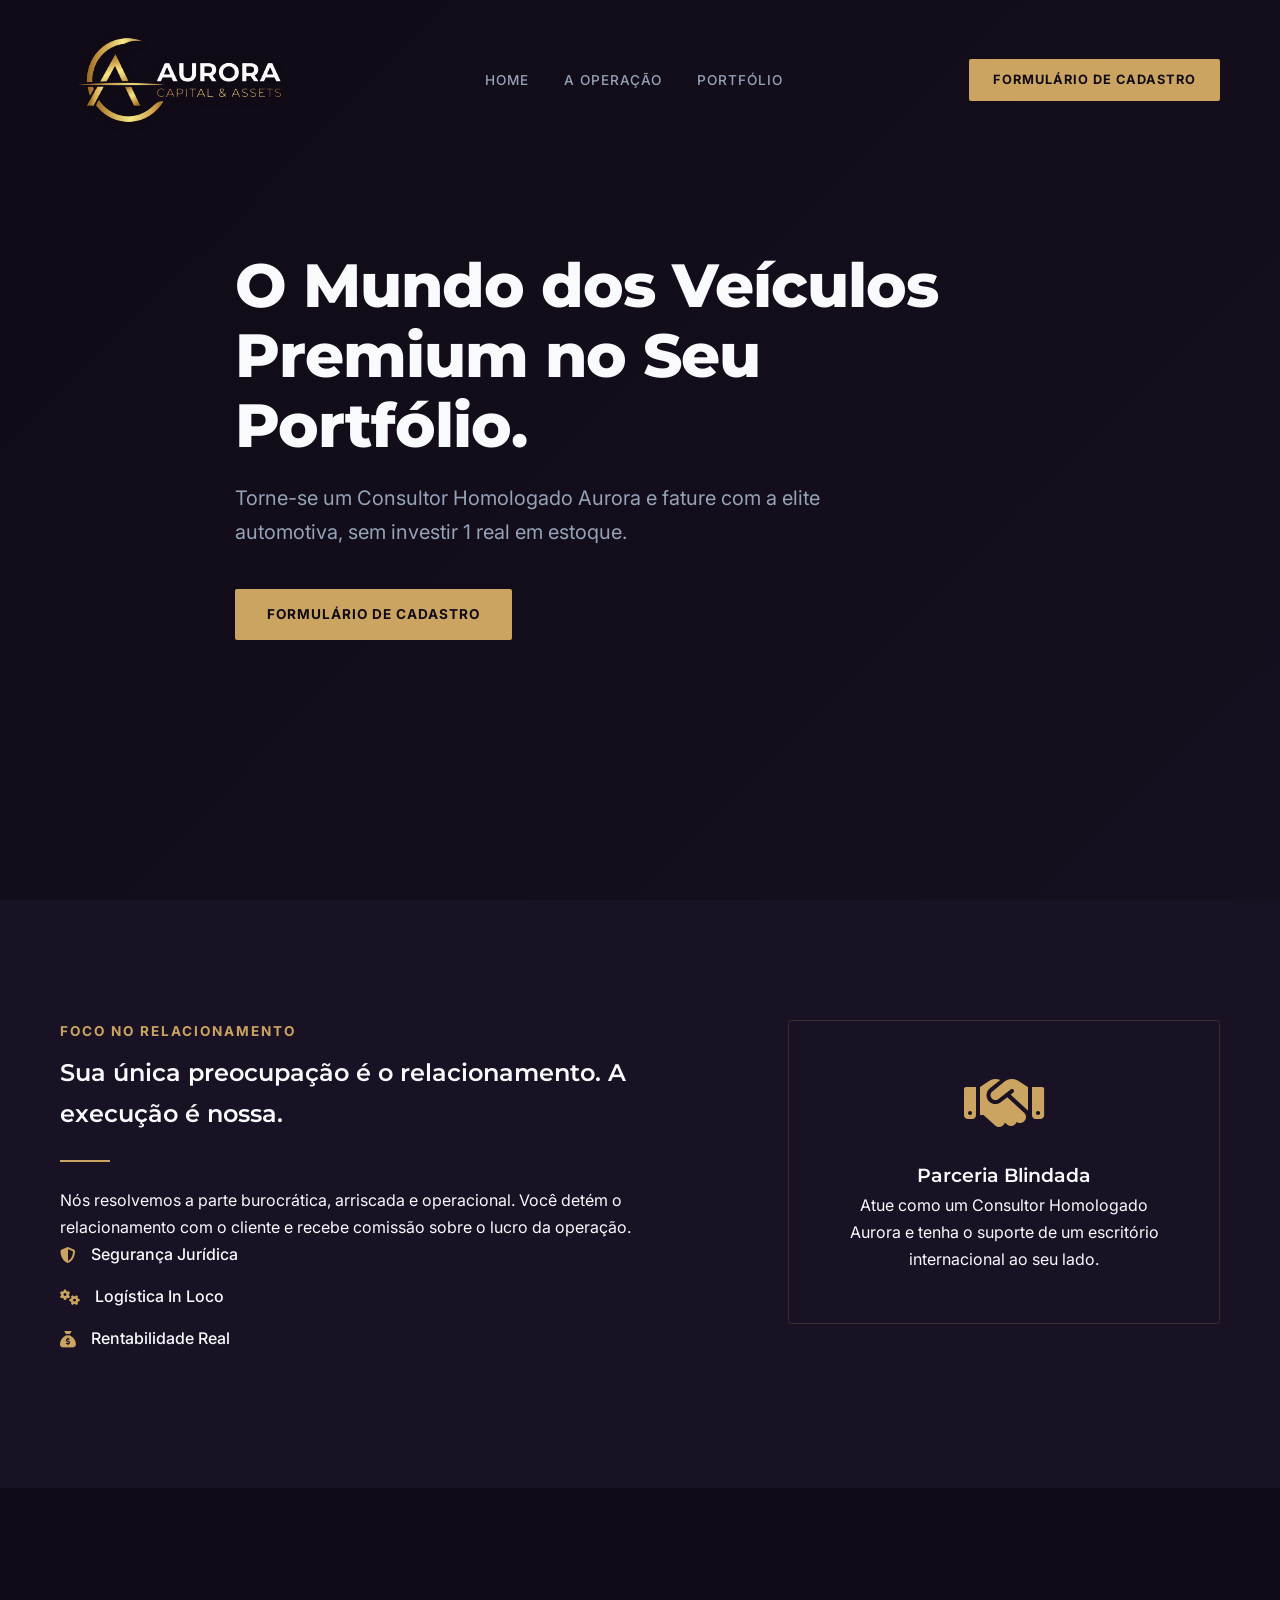
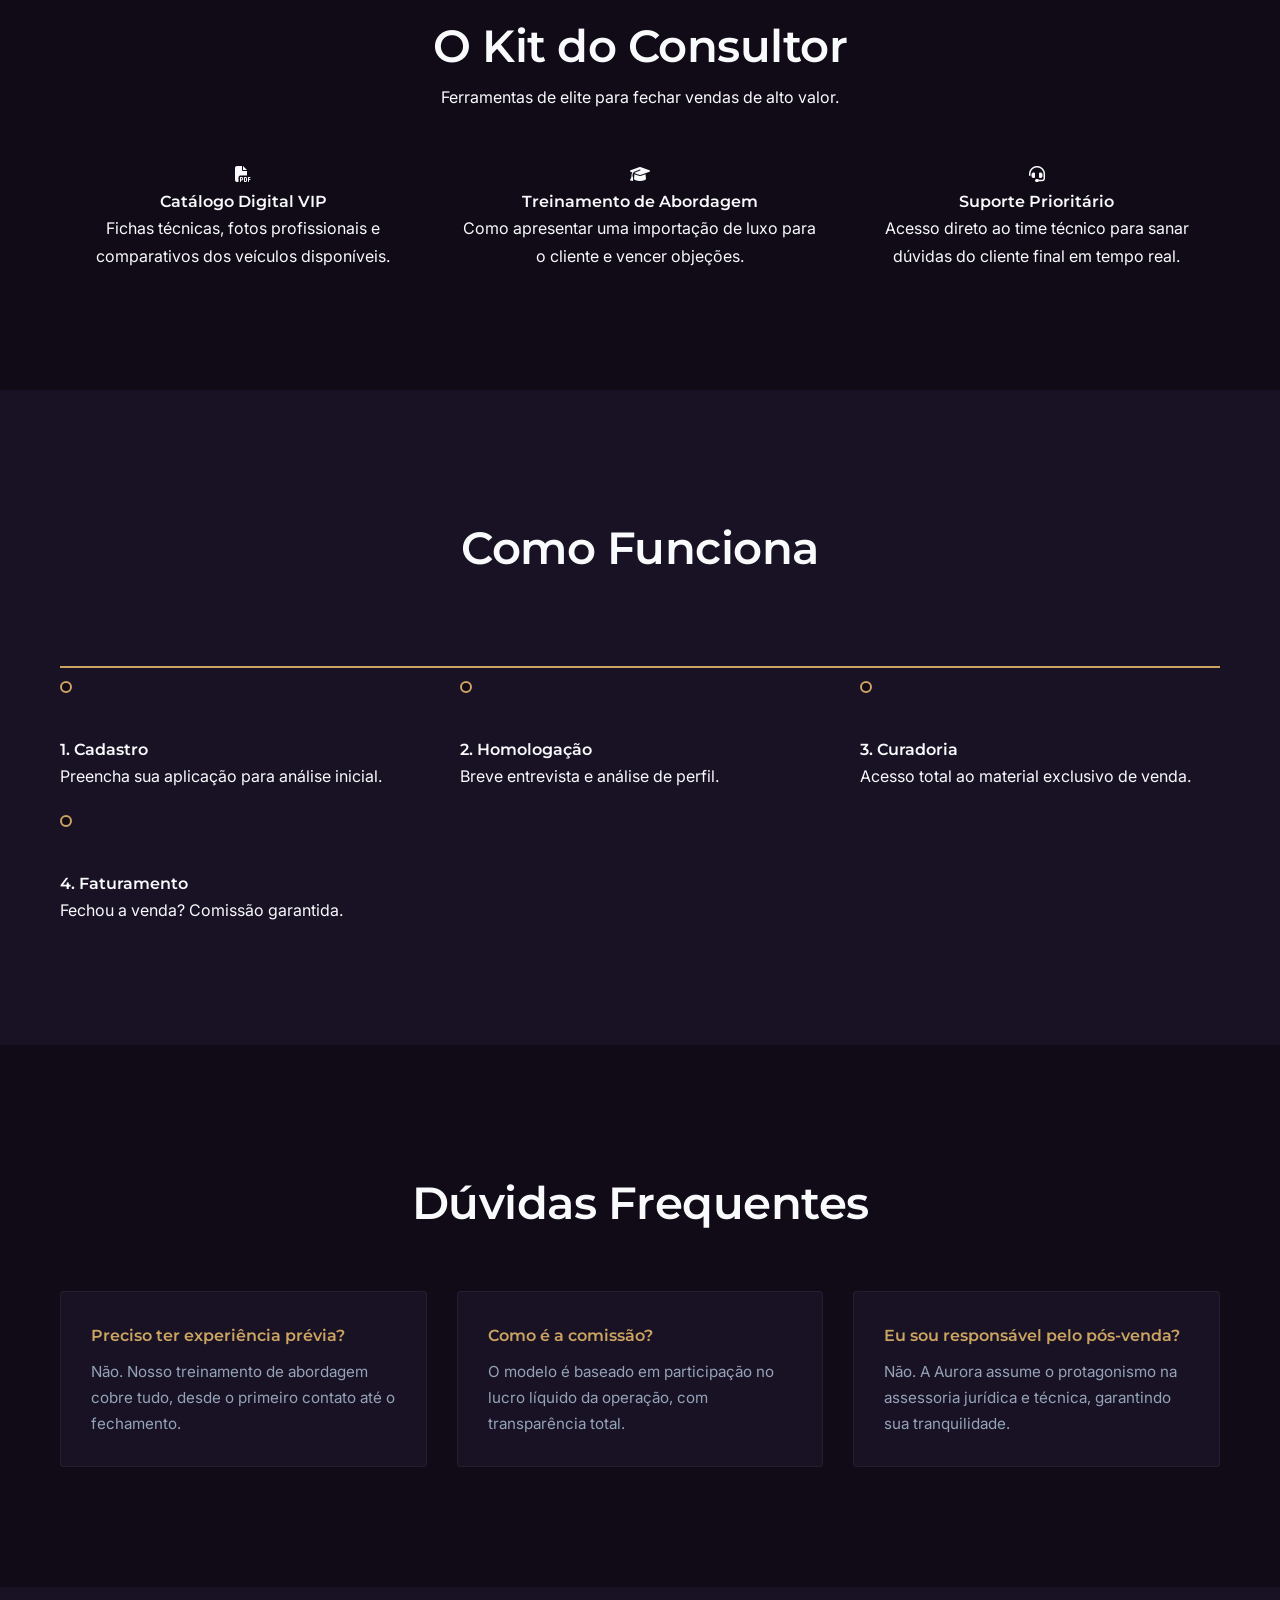
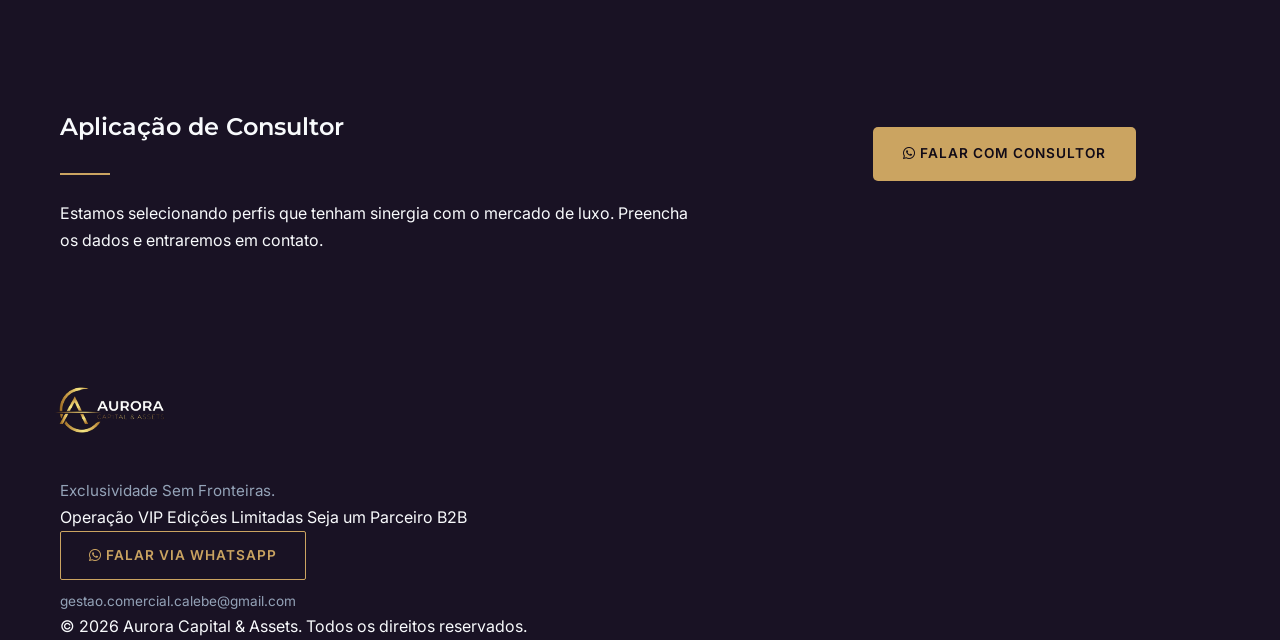
<file: consultores.html>
<!DOCTYPE html>
<html lang="pt-BR">
<head>
    <meta charset="UTF-8">
    <meta name="viewport" content="width=device-width, initial-scale=1.0">
    <title>Seja um Consultor VIP | Aurora Capital & Assets</title>
    <link rel="preconnect" href="https://fonts.googleapis.com">
    <link rel="preconnect" href="https://fonts.gstatic.com" crossorigin>
    <link href="https://fonts.googleapis.com/css2?family=Inter:wght@300;400;500&family=Montserrat:wght@400;500;600;700;800&display=swap" rel="stylesheet">
    <link rel="stylesheet" href="https://cdnjs.cloudflare.com/ajax/libs/font-awesome/6.4.0/css/all.min.css">
    <link rel="stylesheet" href="style.css">
</head>
<body>

    <header id="header">
        <div class="container header-content">
            <a href="index.html" class="logo-link">
                <img src="logo.svg" alt="Aurora Capital & Assets" class="logo-img">
            </a>
            <nav class="navbar" id="navbar">
                <ul>
                    <li><a href="index.html" class="nav-link">Home</a></li>
                    <li><a href="index.html#sobre" class="nav-link">A Operação</a></li>
                    <li><a href="consultores.html" class="nav-link">Portfólio</a></li>
                </ul>
            </nav>
            <a href="#contato" class="btn-gold btn-header">Formulário de Cadastro</a>
            <div class="menu-toggle" id="mobile-menu">
                <i class="fa-solid fa-bars"></i>
            </div>
        </div>
    </header>

    <section class="hero">
        <div class="hero-bg slow-zoom" style="background-image: url('https://images.unsplash.com/photo-1596484552993-9c8e2bd5b449?auto=format&fit=crop&w=1920&q=80');"></div>
        <div class="hero-overlay"></div>
        <div class="container hero-content">
            <h1 class="cascade-1">O Mundo dos Veículos Premium no Seu Portfólio.</h1>
            <p class="cascade-2">Torne-se um Consultor Homologado Aurora e fature com a elite automotiva, sem investir 1 real em estoque.</p>
            <a href="#contato" class="btn-gold cascade-3 btn-hover-shine">Formulário de Cadastro</a>
        </div>
    </section>

    <section class="section-padding bg-purple-dark">
        <div class="container grid-2-cols scroll-animate fade-up">
            <div class="consultores-texto">
                <span class="overline">Foco no Relacionamento</span>
                <h2>Sua única preocupação é o relacionamento. A execução é nossa.</h2>
                <div class="linha-dourada left"></div>
                <p>Nós resolvemos a parte burocrática, arriscada e operacional. Você detém o relacionamento com o cliente e recebe comissão sobre o lucro da operação.</p>
                <div class="grid-icons">
                    <div class="icon-item"><i class="fa-solid fa-shield-halved"></i> Segurança Jurídica</div>
                    <div class="icon-item"><i class="fa-solid fa-gears"></i> Logística In Loco</div>
                    <div class="icon-item"><i class="fa-solid fa-sack-dollar"></i> Rentabilidade Real</div>
                </div>
            </div>
            <div class="consultores-grafico scroll-animate scale-up delay-2">
                <div class="grafico-box">
                    <i class="fa-solid fa-handshake icone-grande"></i>
                    <h3>Parceria Blindada</h3>
                    <p>Atue como um Consultor Homologado Aurora e tenha o suporte de um escritório internacional ao seu lado.</p>
                </div>
            </div>
        </div>
    </section>

    <section class="section-padding">
        <div class="container text-center scroll-animate fade-up">
            <h2 class="section-title">O Kit do Consultor</h2>
            <p class="section-subtitle">Ferramentas de elite para fechar vendas de alto valor.</p>
            
            <div class="grid-3-cols">
                <div class="diff-item">
                    <div class="icon-draw-wrapper"><i class="fa-solid fa-file-pdf"></i></div>
                    <h4>Catálogo Digital VIP</h4>
                    <p>Fichas técnicas, fotos profissionais e comparativos dos veículos disponíveis.</p>
                </div>
                <div class="diff-item">
                    <div class="icon-draw-wrapper"><i class="fa-solid fa-graduation-cap"></i></div>
                    <h4>Treinamento de Abordagem</h4>
                    <p>Como apresentar uma importação de luxo para o cliente e vencer objeções.</p>
                </div>
                <div class="diff-item">
                    <div class="icon-draw-wrapper"><i class="fa-solid fa-headset"></i></div>
                    <h4>Suporte Prioritário</h4>
                    <p>Acesso direto ao time técnico para sanar dúvidas do cliente final em tempo real.</p>
                </div>
            </div>
        </div>
    </section>

    <section class="metodologia section-padding bg-purple-dark">
        <div class="container scroll-animate fade-up">
            <h2 class="section-title text-center">Como Funciona</h2>
            <div class="timeline-container" id="timeline-trigger">
                <div class="timeline-line"></div>
                <div class="timeline-progress" id="timeline-progress"></div>
                <div class="timeline-grid">
                    <div class="timeline-step step-delay-1">
                        <div class="step-dot"></div>
                        <h4>1. Cadastro</h4>
                        <p>Preencha sua aplicação para análise inicial.</p>
                    </div>
                    <div class="timeline-step step-delay-2">
                        <div class="step-dot"></div>
                        <h4>2. Homologação</h4>
                        <p>Breve entrevista e análise de perfil.</p>
                    </div>
                    <div class="timeline-step step-delay-3">
                        <div class="step-dot"></div>
                        <h4>3. Curadoria</h4>
                        <p>Acesso total ao material exclusivo de venda.</p>
                    </div>
                    <div class="timeline-step step-delay-4">
                        <div class="step-dot"></div>
                        <h4>4. Faturamento</h4>
                        <p>Fechou a venda? Comissão garantida.</p>
                    </div>
                </div>
            </div>
        </div>
    </section>

    <section class="section-padding">
        <div class="container scroll-animate fade-up">
            <h2 class="section-title text-center">Dúvidas Frequentes</h2>
            <div class="grid-faq">
                <div class="faq-item">
                    <h4>Preciso ter experiência prévia?</h4>
                    <p>Não. Nosso treinamento de abordagem cobre tudo, desde o primeiro contato até o fechamento.</p>
                </div>
                <div class="faq-item">
                    <h4>Como é a comissão?</h4>
                    <p>O modelo é baseado em participação no lucro líquido da operação, com transparência total.</p>
                </div>
                <div class="faq-item">
                    <h4>Eu sou responsável pelo pós-venda?</h4>
                    <p>Não. A Aurora assume o protagonismo na assessoria jurídica e técnica, garantindo sua tranquilidade.</p>
                </div>
            </div>
        </div>
    </section>

    <section id="contato" class="contato section-padding bg-purple-dark">
        <div class="container grid-2-cols align-start">
            <div class="contato-info scroll-animate fade-up">
                <h2>Aplicação de Consultor</h2>
                <div class="linha-dourada left"></div>
                <p>Estamos selecionando perfis que tenham sinergia com o mercado de luxo. Preencha os dados e entraremos em contato.</p>
            </div>
           <div class="whatsapp-cta-container" style="text-align: center; margin-top: 20px;">
    <a href="https://wa.me/5531983093638?text=Olá,%20vi%20a%20Aurora%20no%20site%20e%20tenho%20interesse%20em%20entender%20como%20funciona%20a%20importação%20de%20um%20veículo." 
       target="_blank" 
       class="btn-gold" 
       style="display: inline-block; padding: 15px 30px; text-decoration: none; font-weight: 600; border-radius: 5px;">
       <i class="fa-brands fa-whatsapp"></i> Falar com Consultor
    </a>
</div>
    </section>

    <footer class="footer bg-purple-dark">
    <div class="container footer-grid">
        <div class="footer-brand">
            <a href="index.html"><img src="logo.svg" alt="Aurora" class="footer-logo-img"></a>
            <p class="mt-10">Exclusividade Sem Fronteiras.</p>
        </div>
        <div class="footer-links">
            <a href="index.html#sobre">Operação VIP</a>
            <a href="edicoes-limitadas.html">Edições Limitadas</a>
            <a href="consultores.html">Seja um Parceiro B2B</a>
        </div>
        <div class="footer-contato-direto">
            <a href="https://wa.me/5531983093638?text=Olá,%20vi%20a%20Aurora%20no%20site%20e%20tenho%20interesse%20em%20entender%20como%20funciona%20a%20importação%20de%20um%20veículo." target="_blank" class="btn-outline-gold"><i class="fa-brands fa-whatsapp"></i> Falar via WhatsApp</a>
            <p class="mt-10">gestao.comercial.calebe@gmail.com</p>
        </div>
    </div>
    <div class="container footer-copy">
        <p>© 2026 Aurora Capital & Assets. Todos os direitos reservados.</p>
    </div>
</footer>

    <script src="script.js"></script>
</body>
</html>
</file>
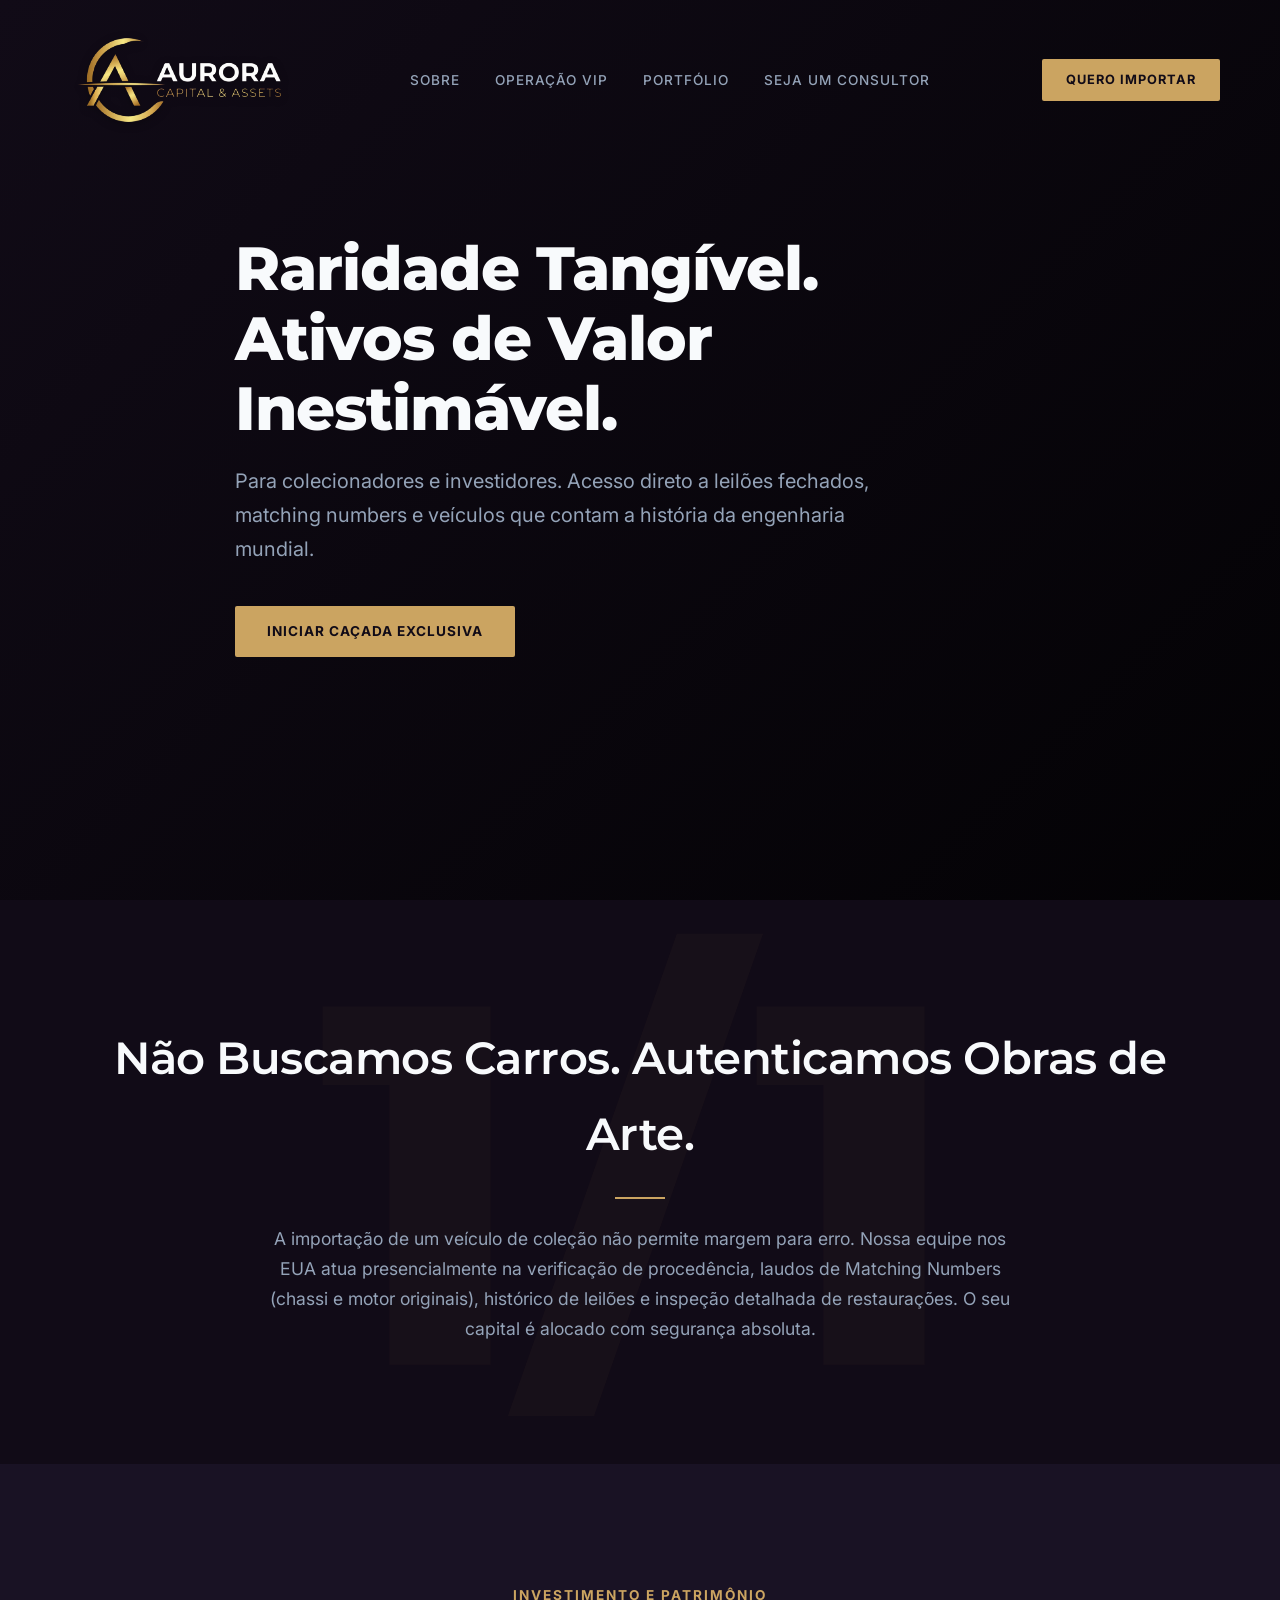
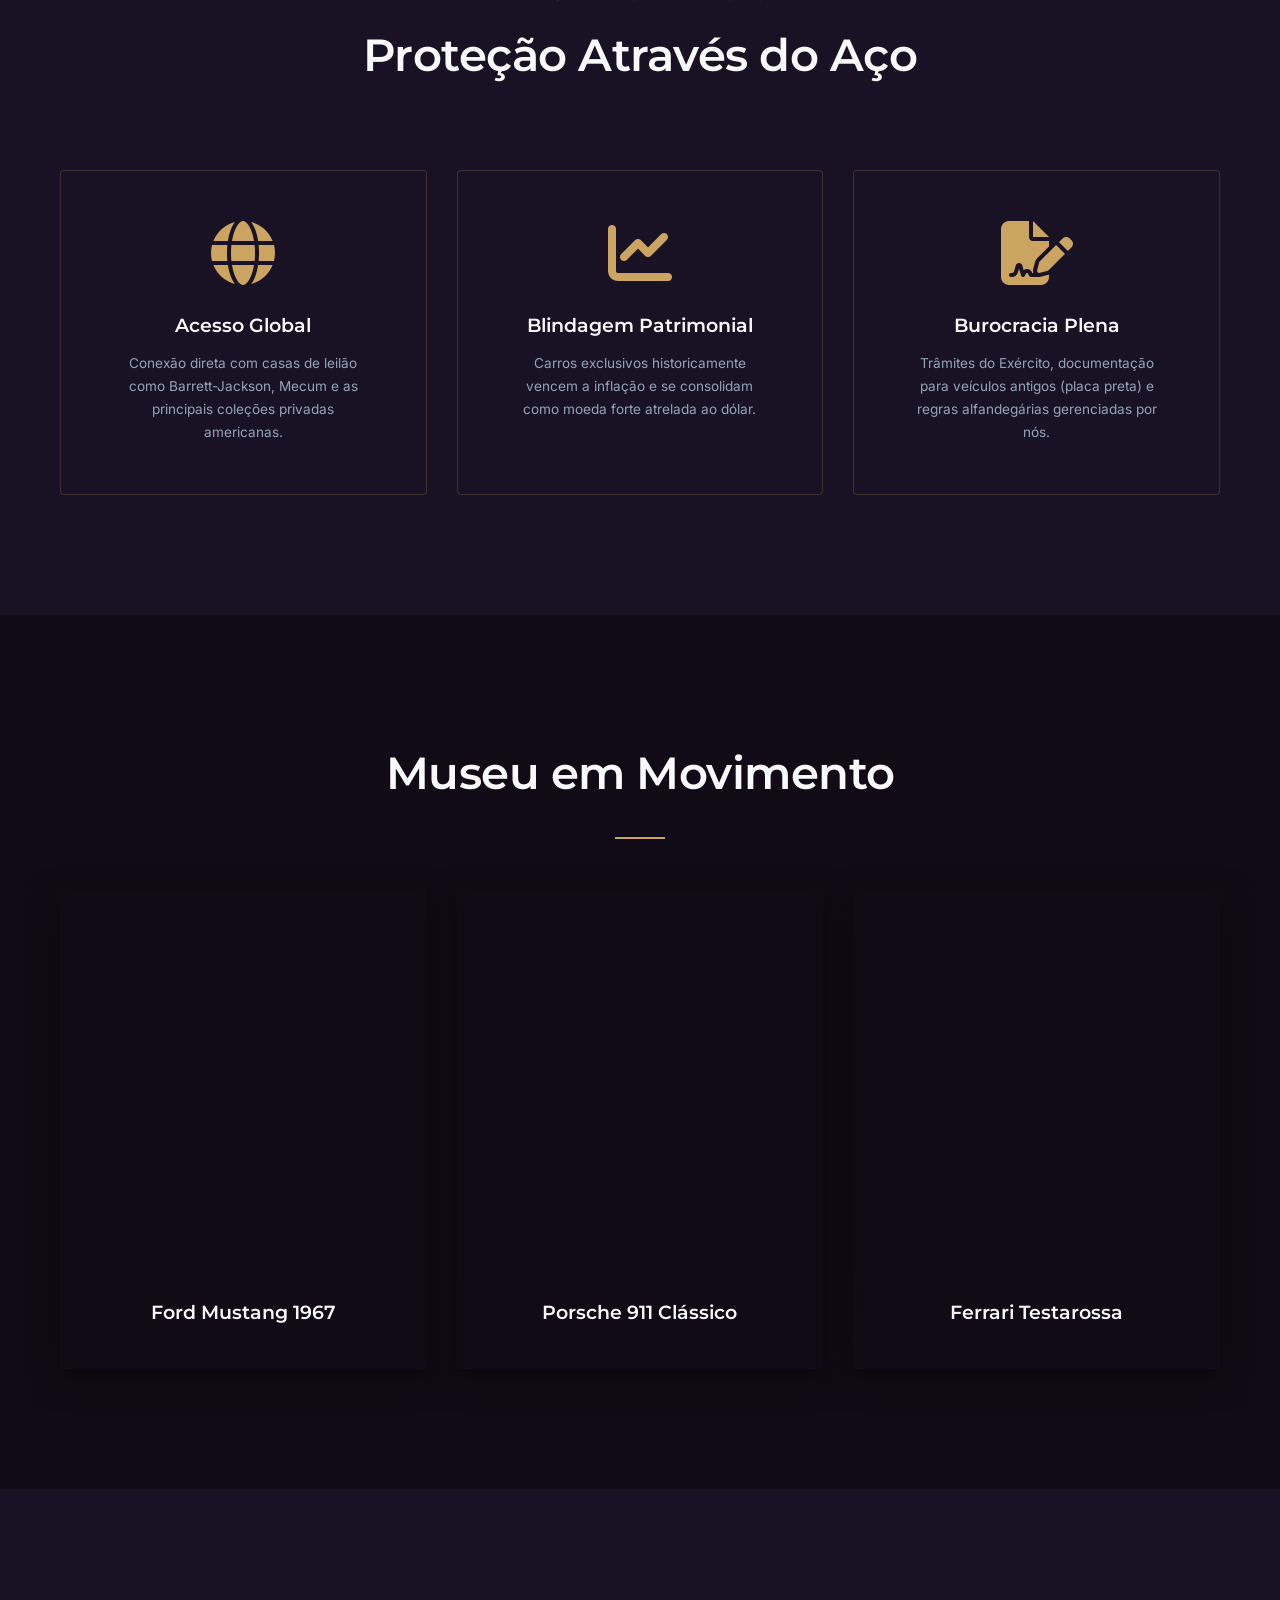
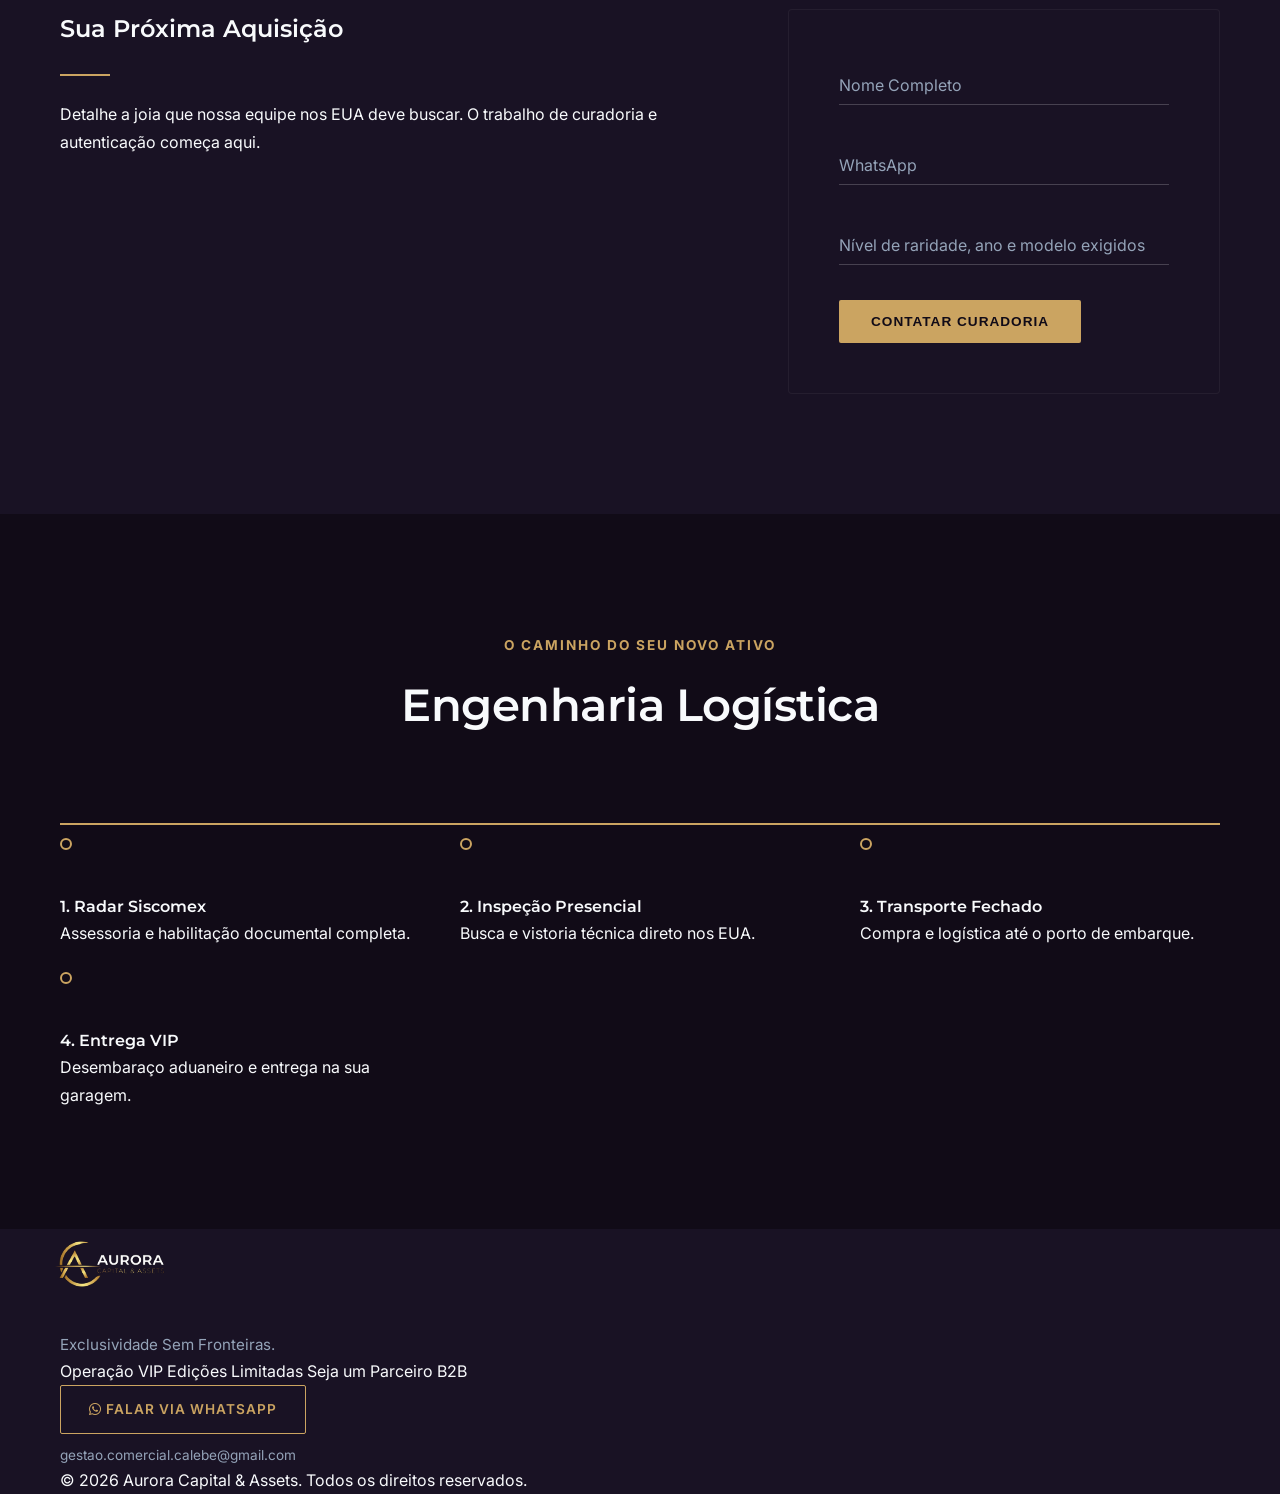
<file: edicoes-limitadas.html>
<!DOCTYPE html>
<html lang="pt-BR">
<head>
    <meta charset="UTF-8">
    <meta name="viewport" content="width=device-width, initial-scale=1.0">
    <title>Aurora Capital & Assets | Edições Limitadas</title>
    
    <link rel="preconnect" href="https://fonts.googleapis.com">
    <link rel="preconnect" href="https://fonts.gstatic.com" crossorigin>
    <link href="https://fonts.googleapis.com/css2?family=Inter:wght@300;400;500&family=Montserrat:wght@400;500;600;700;800&display=swap" rel="stylesheet">
    <link rel="stylesheet" href="https://cdnjs.cloudflare.com/ajax/libs/font-awesome/6.4.0/css/all.min.css">
    
    <link rel="stylesheet" href="style.css">
</head>
<body>

    <header id="header">
        <div class="container header-content">
            <a href="index.html" class="logo-link">
                <img src="logo.svg" alt="Aurora Capital & Assets" class="logo-img">
            </a>
            
            <nav class="navbar" id="navbar">
                <ul>
                    <li><a href="index.html#sobre" class="nav-link">Sobre</a></li>
                    <li><a href="index.html#operacao" class="nav-link">Operação VIP</a></li>
                    <li><a href="index.html#portfolio" class="nav-link">Portfólio</a></li>
                    <li><a href="consultores.html" class="nav-link">Seja um Consultor</a></li>
                </ul>
            </nav>

            <a href="#contato-busca" class="btn-gold btn-header">Quero Importar</a>
            
            <div class="menu-toggle" id="mobile-menu">
                <i class="fa-solid fa-bars"></i>
            </div>
        </div>
    </header>

    <section class="hero">
        <div class="hero-bg slow-zoom" style="background-image: url('https://images.unsplash.com/photo-1587750059642-e1e35a0ce8f0?auto=format&fit=crop&w=1920&q=80');"></div>
        <div class="hero-overlay" style="background: linear-gradient(135deg, rgba(17, 11, 23, 0.98) 0%, rgba(0, 0, 0, 0.8) 100%);"></div>
        <div class="container hero-content">
            <h1 class="cascade-1">Raridade Tangível.<br>Ativos de Valor Inestimável.</h1>
            <p class="cascade-2">Para colecionadores e investidores. Acesso direto a leilões fechados, matching numbers e veículos que contam a história da engenharia mundial.</p>
            <a href="#contato-busca" class="btn-gold cascade-3 btn-hover-shine">Iniciar Caçada Exclusiva</a>
        </div>
    </section>

    <section class="sobre section-padding relative-overflow">
        <div class="marca-dagua parallax-bg">1/1</div>
        <div class="container text-center scroll-animate fade-up">
            <h2 class="section-title">Não Buscamos Carros. Autenticamos Obras de Arte.</h2>
            <div class="linha-dourada center"></div>
            <p class="texto-apoio">A importação de um veículo de coleção não permite margem para erro. Nossa equipe nos EUA atua presencialmente na verificação de procedência, laudos de Matching Numbers (chassi e motor originais), histórico de leilões e inspeção detalhada de restaurações. O seu capital é alocado com segurança absoluta.</p>
        </div>
    </section>

    <section class="atuacao section-padding bg-purple-dark">
        <div class="container text-center">
            <span class="overline">Investimento e Patrimônio</span>
            <h2 class="section-title scroll-animate fade-up">Proteção Através do Aço</h2>
            <div class="linha-dourada center scroll-animate fade-up"></div>
            
            <div class="grid-3-cols">
                <div class="grafico-box scroll-animate slide-up delay-1">
                    <i class="fa-solid fa-globe icone-grande"></i>
                    <h3>Acesso Global</h3>
                    <p class="mt-10">Conexão direta com casas de leilão como Barrett-Jackson, Mecum e as principais coleções privadas americanas.</p>
                </div>
                <div class="grafico-box scroll-animate slide-up delay-2">
                    <i class="fa-solid fa-chart-line icone-grande"></i>
                    <h3>Blindagem Patrimonial</h3>
                    <p class="mt-10">Carros exclusivos historicamente vencem a inflação e se consolidam como moeda forte atrelada ao dólar.</p>
                </div>
                <div class="grafico-box scroll-animate slide-up delay-3">
                    <i class="fa-solid fa-file-signature icone-grande"></i>
                    <h3>Burocracia Plena</h3>
                    <p class="mt-10">Trâmites do Exército, documentação para veículos antigos (placa preta) e regras alfandegárias gerenciadas por nós.</p>
                </div>
            </div>
        </div>
    </section>

    <section class="atuacao section-padding">
        <div class="container text-center">
            <h2 class="section-title scroll-animate fade-up">Museu em Movimento</h2>
            <div class="linha-dourada center scroll-animate fade-up"></div>
            
            <div class="grid-3-cols">
                <div class="card-atuacao scroll-animate slide-up delay-1" onmouseover="this.querySelector('.card-bg').style.filter='grayscale(0)'" onmouseout="this.querySelector('.card-bg').style.filter='grayscale(1)'">
                    <div class="card-bg" style="background-image: url('https://images.unsplash.com/photo-1494976388531-d1058494cdd8?auto=format&fit=crop&w=600&q=80'); filter: grayscale(1); transition: filter 0.5s, transform 0.8s ease;"></div>
                    <div class="card-content">
                        <h3>Ford Mustang 1967</h3>
                    </div>
                </div>
                <div class="card-atuacao scroll-animate slide-up delay-2" onmouseover="this.querySelector('.card-bg').style.filter='grayscale(0)'" onmouseout="this.querySelector('.card-bg').style.filter='grayscale(1)'">
                    <div class="card-bg" style="background-image: url('https://images.unsplash.com/photo-1503376780353-7e6692767b70?auto=format&fit=crop&w=600&q=80'); filter: grayscale(1); transition: filter 0.5s, transform 0.8s ease;"></div>
                    <div class="card-content">
                        <h3>Porsche 911 Clássico</h3>
                    </div>
                </div>
                <div class="card-atuacao scroll-animate slide-up delay-3" onmouseover="this.querySelector('.card-bg').style.filter='grayscale(0)'" onmouseout="this.querySelector('.card-bg').style.filter='grayscale(1)'">
                    <div class="card-bg" style="background-image: url('https://images.unsplash.com/photo-1583121274602-3e2820c69888?auto=format&fit=crop&w=600&q=80'); filter: grayscale(1); transition: filter 0.5s, transform 0.8s ease;"></div>
                    <div class="card-content">
                        <h3>Ferrari Testarossa</h3>
                    </div>
                </div>
            </div>
        </div>
    </section>

    <section id="contato-busca" class="contato section-padding bg-purple-dark">
        <div class="container grid-2-cols align-start">
            <div class="contato-info scroll-animate fade-up">
                <h2>Sua Próxima Aquisição</h2>
                <div class="linha-dourada"></div>
                <p>Detalhe a joia que nossa equipe nos EUA deve buscar. O trabalho de curadoria e autenticação começa aqui.</p>
            </div>
            
            <div class="form-wrapper scroll-animate fade-up delay-2">
                <form id="form-lead">
                    <div class="floating-group">
                        <input type="text" id="nome" class="floating-input" placeholder=" " required>
                        <label for="nome" class="floating-label">Nome Completo</label>
                    </div>
                    <div class="floating-group">
                        <input type="tel" id="telefone" class="floating-input" placeholder=" " required>
                        <label for="telefone" class="floating-label">WhatsApp</label>
                    </div>
                    <div class="floating-group">
                        <input type="text" id="raridade" class="floating-input" placeholder=" " required>
                        <label for="raridade" class="floating-label">Nível de raridade, ano e modelo exigidos</label>
                    </div>
                    <button type="submit" class="btn-gold btn-submit" id="btn-submit">
                        <span class="btn-text">Contatar Curadoria</span>
                        <i class="fa-solid fa-circle-notch fa-spin spinner" style="display: none;"></i>
                    </button>
                </form>
            </div>
        </div>
    </section>

    <section class="metodologia section-padding">
        <div class="container">
            <div class="text-center scroll-animate fade-up">
                <span class="overline">O Caminho do Seu Novo Ativo</span>
                <h2 class="section-title">Engenharia Logística</h2>
            </div>
            <div class="timeline-container" id="timeline-trigger">
                <div class="timeline-line"></div>
                <div class="timeline-progress" id="timeline-progress"></div>
                <div class="timeline-grid">
                    <div class="timeline-step step-delay-1">
                        <div class="step-dot"></div>
                        <h4>1. Radar Siscomex</h4>
                        <p>Assessoria e habilitação documental completa.</p>
                    </div>
                    <div class="timeline-step step-delay-2">
                        <div class="step-dot"></div>
                        <h4>2. Inspeção Presencial</h4>
                        <p>Busca e vistoria técnica direto nos EUA.</p>
                    </div>
                    <div class="timeline-step step-delay-3">
                        <div class="step-dot"></div>
                        <h4>3. Transporte Fechado</h4>
                        <p>Compra e logística até o porto de embarque.</p>
                    </div>
                    <div class="timeline-step step-delay-4">
                        <div class="step-dot"></div>
                        <h4>4. Entrega VIP</h4>
                        <p>Desembaraço aduaneiro e entrega na sua garagem.</p>
                    </div>
                </div>
            </div>
        </div>
    </section>

   <footer class="footer bg-purple-dark">
    <div class="container footer-grid">
        <div class="footer-brand">
            <a href="index.html"><img src="logo.svg" alt="Aurora" class="footer-logo-img"></a>
            <p class="mt-10">Exclusividade Sem Fronteiras.</p>
        </div>
        <div class="footer-links">
            <a href="index.html#sobre">Operação VIP</a>
            <a href="edicoes-limitadas.html">Edições Limitadas</a>
            <a href="consultores.html">Seja um Parceiro B2B</a>
        </div>
        <div class="footer-contato-direto">
            <a href="https://wa.me/5531983093638?text=Olá,%20vi%20a%20Aurora%20no%20site%20e%20tenho%20interesse%20em%20entender%20como%20funciona%20a%20importação%20de%20um%20veículo." target="_blank" class="btn-outline-gold"><i class="fa-brands fa-whatsapp"></i> Falar via WhatsApp</a>
            <p class="mt-10">gestao.comercial.calebe@gmail.com</p>
        </div>
    </div>
    <div class="container footer-copy">
        <p>© 2026 Aurora Capital & Assets. Todos os direitos reservados.</p>
    </div>
</footer>

    <script src="script.js"></script>
</body>
</html>
</file>
<file: style.css>
/* Paleta Automotiva High-Ticket */
:root {
    --bg-dark-base: #110B17;   
    --bg-purple-dark: #191224; 
    --gold-aurora: #CBA461;    
    --gold-hover: #E3BE79;
    --text-white: #F8FAFC;
    --text-muted: #94A3B8;
    
    --font-title: 'Montserrat', sans-serif;
    --font-body: 'Inter', sans-serif;
}

* { margin: 0; padding: 0; box-sizing: border-box; }
html { scroll-behavior: smooth; }

body {
    font-family: var(--font-body);
    background-color: var(--bg-dark-base);
    color: var(--text-white);
    line-height: 1.7;
    overflow-x: hidden;
}

h1, h2, h3, h4 { font-family: var(--font-title); font-weight: 600; }
a { text-decoration: none; color: inherit; }

.container { max-width: 1200px; margin: 0 auto; padding: 0 20px; }
.section-padding { padding: 120px 0; }
.text-center { text-align: center; }
.align-center { align-items: center; }
.align-start { align-items: flex-start; }
.mt-20 { margin-top: 20px; display: inline-block; }
.mt-10 { margin-top: 10px; font-size: 0.85rem; color: var(--text-muted); }

.bg-purple-dark { background-color: var(--bg-purple-dark); }
.linha-dourada { width: 50px; height: 2px; background-color: var(--gold-aurora); margin: 25px 0; }
.linha-dourada.center { margin: 25px auto; }
.overline { color: var(--gold-aurora); font-size: 0.85rem; text-transform: uppercase; letter-spacing: 2px; font-weight: 700; display: block; margin-bottom: 10px; }

/* --- CONTROLE DA LOGO NOVA (Redimensionamento e Transparência) --- */
.logo-link { display: flex; align-items: center; }
.logo-img { 
    height: 130px; 
    width: auto; 
    filter: drop-shadow(0 2px 4px rgba(0,0,0,0.3));
    transition: all 0.4s ease;
}

/* Quando o header fica sólido ao rolar */
header.scrolled .logo-img { 
    height: 100px; 
}

/* Logo no Footer */
.footer-logo-img {
    height: 150px;
    margin-bottom: -20px;
    margin-left: -15px;
}

/* Header Glassmorphism */
header {
    position: fixed; top: 0; width: 100%; z-index: 1000;
    background-color: transparent; padding: 15px 0;
    transition: all 0.5s ease;
}
header.scrolled {
    background-color: rgba(25, 18, 36, 0.95);
    backdrop-filter: blur(10px);
    padding: 10px 0;
    box-shadow: 0 4px 30px rgba(0,0,0,0.5);
}

.header-content { display: flex; justify-content: space-between; align-items: center; }

.navbar ul { display: flex; list-style: none; gap: 35px; }
.nav-link { position: relative; font-size: 0.85rem; text-transform: uppercase; letter-spacing: 1px; color: var(--text-muted); transition: 0.3s; font-weight: 500; }
.nav-link:hover { color: var(--text-white); }
.nav-link::after {
    content: ''; position: absolute; bottom: -5px; left: 50%;
    width: 0; height: 1px; background-color: var(--gold-aurora);
    transition: all 0.3s ease; transform: translateX(-50%);
}
.nav-link:hover::after { width: 100%; }

/* Botões */
.btn-gold {
    display: inline-block; background-color: var(--gold-aurora); color: var(--bg-dark-base);
    padding: 14px 32px; font-weight: 700; font-size: 0.85rem; text-transform: uppercase;
    letter-spacing: 1px; border-radius: 2px; transition: all 0.4s ease; border: none; cursor: pointer;
    position: relative; overflow: hidden;
}
.btn-gold:hover { background-color: var(--gold-hover); transform: translateY(-2px); }

.btn-outline-gold {
    display: inline-block; border: 1px solid var(--gold-aurora); color: var(--gold-aurora);
    padding: 12px 28px; font-weight: 600; font-size: 0.85rem; text-transform: uppercase;
    letter-spacing: 1px; border-radius: 2px; transition: all 0.3s;
}
.btn-outline-gold:hover { background-color: var(--gold-aurora); color: var(--bg-dark-base); }

.btn-hover-shine::before {
    content: ''; position: absolute; top: 0; left: -100%; width: 50%; height: 100%;
    background: linear-gradient(to right, rgba(255,255,255,0) 0%, rgba(255,255,255,0.4) 50%, rgba(255,255,255,0) 100%);
    transform: skewX(-25deg); transition: 0s;
}
.btn-hover-shine:hover::before { left: 150%; transition: 0.8s ease; }

.btn-header { padding: 10px 24px; font-size: 0.8rem; }
.menu-toggle { display: none; font-size: 1.5rem; color: var(--gold-aurora); cursor: pointer; }

/* Hero Section */
.hero { height: 100vh; position: relative; display: flex; align-items: center; overflow: hidden; }
.hero-bg { position: absolute; top: -5%; left: -5%; width: 110%; height: 110%; background-size: cover; background-position: center; }
.slow-zoom { animation: slowZoom 25s linear infinite alternate; }
@keyframes slowZoom { 0% { transform: scale(1); } 100% { transform: scale(1.1); } }
.hero-overlay { position: absolute; top: 0; left: 0; width: 100%; height: 100%; background: linear-gradient(135deg, rgba(17, 11, 23, 0.95) 0%, rgba(25, 18, 36, 0.6) 100%); }
.hero-content { position: relative; z-index: 10; max-width: 850px; }
.hero h1 { font-size: 3.8rem; line-height: 1.15; margin-bottom: 20px; letter-spacing: -1px; font-weight: 800; }
.hero p { font-size: 1.25rem; color: var(--text-muted); margin-bottom: 40px; max-width: 650px; }

.cascade-1, .cascade-2, .cascade-3 { opacity: 0; transform: translateY(30px); animation: fadeUpHero 1s forwards ease-out; }
.cascade-1 { animation-delay: 0.2s; }
.cascade-2 { animation-delay: 0.6s; }
.cascade-3 { animation-delay: 1s; }
@keyframes fadeUpHero { to { opacity: 1; transform: translateY(0); } }

/* Sobre e Marca D'água */
.relative-overflow { position: relative; overflow: hidden; }
.marca-dagua {
    position: absolute; top: 50%; left: 50%; transform: translate(-50%, -50%);
    font-family: var(--font-title); font-size: 40vw; font-weight: 800;
    color: rgba(203, 164, 97, 0.03); z-index: 0; pointer-events: none;
}
.sobre .container { position: relative; z-index: 2; }
.section-title { font-size: 2.8rem; letter-spacing: -0.5px; }
.texto-destaque { font-size: 1.4rem; color: var(--text-white); margin-bottom: 20px; font-weight: 500; }
.texto-apoio { color: var(--text-muted); max-width: 750px; margin: 0 auto; font-size: 1.1rem; }

/* Timeline */
.timeline-container { position: relative; margin-top: 80px; padding-top: 20px; }
.timeline-line { position: absolute; top: 0; left: 0; width: 100%; height: 2px; background-color: rgba(255,255,255,0.05); }
.timeline-progress { position: absolute; top: 0; left: 0; width: 0; height: 2px; background-color: var(--gold-aurora); transition: width 2.5s cubic-bezier(0.25, 1, 0.5, 1); }
.timeline-container.active .timeline-progress { width: 100%; }
.timeline-grid { display: grid; grid-template-columns: repeat(3, 1fr); gap: 40px; margin-top: 30px; row-gap: 60px; }
.timeline-step { position: relative; padding-top: 20px; opacity: 0; transform: translateY(20px); transition: all 0.8s ease; }
.timeline-container.active .timeline-step { opacity: 1; transform: translateY(0); }
.timeline-container.active .step-delay-1 { transition-delay: 0.5s; }
.timeline-container.active .step-delay-2 { transition-delay: 1.0s; }
.timeline-container.active .step-delay-3 { transition-delay: 1.5s; }
.timeline-container.active .step-delay-4 { transition-delay: 2.0s; }
.step-dot { position: absolute; top: -35px; left: 0; width: 12px; height: 12px; background-color: var(--bg-dark-base); border: 2px solid var(--gold-aurora); border-radius: 50%; }

/* Consultores VIP */
.grid-2-cols { display: grid; grid-template-columns: 1.2fr 0.8fr; gap: 80px; }
.lista-beneficios { list-style: none; margin-bottom: 30px; }
.lista-beneficios li { margin-bottom: 15px; display: flex; align-items: center; gap: 15px; color: var(--text-white); }
.lista-beneficios i { color: var(--gold-aurora); }
.grafico-box { background: var(--bg-purple-dark); border: 1px solid rgba(203, 164, 97, 0.2); padding: 50px; border-radius: 4px; text-align: center; }
.icone-grande { font-size: 4rem; color: var(--gold-aurora); margin-bottom: 25px; }

/* Portfólio */
.grid-3-cols { display: grid; grid-template-columns: repeat(3, 1fr); gap: 30px; margin-top: 50px; }
.card-atuacao { position: relative; height: 480px; overflow: hidden; border-radius: 4px; box-shadow: 0 10px 30px rgba(0,0,0,0.5); cursor: pointer; transition: transform 0.4s ease; }
.card-bg { position: absolute; top: 0; left: 0; width: 100%; height: 100%; background-size: cover; background-position: center; transition: transform 0.8s ease; }
.card-content { position: absolute; bottom: 0; left: 0; width: 100%; padding: 40px 30px; background: linear-gradient(to top, rgba(17, 11, 23, 1) 0%, rgba(17, 11, 23, 0) 100%); }
.card-atuacao:hover { transform: translateY(-10px); }
.card-atuacao:hover .card-bg { transform: scale(1.08); }
.card-atuacao:hover p { opacity: 1; transform: translateY(0); }
.card-atuacao p { opacity: 0; transform: translateY(10px); transition: 0.4s; font-size: 0.9rem;}

/* Formulário e Contato */
.form-wrapper { background-color: var(--bg-purple-dark); padding: 50px; border-radius: 4px; border: 1px solid rgba(255,255,255,0.05); }
.floating-group { position: relative; margin-bottom: 35px; }
.floating-input, .floating-select { width: 100%; background: transparent; border: none; border-bottom: 1px solid rgba(255,255,255,0.2); padding: 12px 0; color: var(--text-white); font-family: var(--font-body); font-size: 1rem; outline: none; }
.floating-label { position: absolute; top: 12px; left: 0; color: var(--text-muted); transition: all 0.3s ease; pointer-events: none; }
.floating-input:focus ~ .floating-label, .floating-input:not(:placeholder-shown) ~ .floating-label, .floating-select:focus ~ .floating-label, .floating-select:valid ~ .floating-label { top: -18px; font-size: 0.75rem; color: var(--gold-aurora); text-transform: uppercase; letter-spacing: 1px; }
.floating-input:focus, .floating-select:focus { border-bottom-color: var(--gold-aurora); }
.floating-select { color: var(--text-white); appearance: none; -webkit-appearance: none; }

/* Footer Aurora Premium */
.aurora-footer {
    background-color: var(--bg-dark-base);
    padding: 60px 0 20px;
    border-top: 1px solid rgba(203, 164, 97, 0.2);
}
.footer-content {
    display: grid;
    grid-template-columns: 2fr 1fr 1fr;
    gap: 50px;
    max-width: 1200px;
    margin: 0 auto;
    padding: 0 20px 40px;
    border-bottom: 1px solid rgba(255,255,255,0.05);
}
.footer-brand img {
    height: 70px;
    margin-bottom: 15px;
}
.footer-brand p {
    color: var(--text-muted);
    font-size: 0.95rem;
}
.footer-contact h4, .footer-legal h4 {
    color: var(--gold-aurora);
    margin-bottom: 20px;
    font-size: 1.1rem;
    letter-spacing: 1px;
    text-transform: uppercase;
}
.footer-contact p {
    color: var(--text-muted);
    font-size: 0.9rem;
    margin-bottom: 10px;
}
.footer-legal a {
    display: block;
    color: var(--text-muted);
    font-size: 0.9rem;
    margin-bottom: 10px;
    transition: color 0.3s ease;
}
.footer-legal a:hover {
    color: var(--gold-aurora);
}
.footer-bottom {
    text-align: center;
    padding-top: 20px;
    color: #555;
    font-size: 0.8rem;
}

/* Responsividade do Footer */
@media (max-width: 900px) {
    .footer-content {
        grid-template-columns: 1fr;
        text-align: center;
    }
}

/* Animações Globais */
.scroll-animate { opacity: 0; transform: translateY(40px); transition: all 1s ease; }
.scroll-animate.visible { opacity: 1; transform: translateY(0); }
.fade-up { transition-delay: 0.1s; }
.scale-up { transform: scale(0.95); transition: all 0.8s; }
.visible.scale-up { transform: scale(1); }
.delay-1 { transition-delay: 0.1s; }
.delay-2 { transition-delay: 0.3s; }

/* Responsividade Mobile */
@media (max-width: 900px) {
    .section-padding { padding: 80px 0; }
    .grid-2-cols, .grid-3-cols, .footer-grid { grid-template-columns: 1fr; text-align: center; }
    .linha-dourada { margin: 25px auto; }
    .hero h1 { font-size: 2.8rem; }
    .menu-toggle { display: block; }
    .btn-header { display: none; }
    .logo-img { height: 80px; }
    .footer-logo-img { height: 100px; }
    .navbar { position: absolute; top: 100%; left: 0; width: 100%; background-color: var(--bg-purple-dark); display: none; padding: 20px 0; }
    .navbar.active { display: block; }
    .navbar ul { flex-direction: column; align-items: center; gap: 20px; }
    .timeline-line, .timeline-progress { display: none; }
    .timeline-grid { grid-template-columns: 1fr; padding-left: 20px; border-left: 1px solid var(--gold-aurora); text-align: left; }
    .step-dot { left: -26px; top: 5px; }
    .footer-copy { flex-direction: column; gap: 10px; }
}
.grid-faq { display: grid; grid-template-columns: repeat(auto-fit, minmax(300px, 1fr)); gap: 30px; margin-top: 50px; }
.faq-item { background: var(--bg-purple-dark); padding: 30px; border-radius: 4px; border: 1px solid rgba(255,255,255,0.05); }
.faq-item h4 { color: var(--gold-aurora); margin-bottom: 10px; }
.faq-item p { color: var(--text-muted); font-size: 0.95rem; }
.icon-item { display: flex; align-items: center; gap: 15px; margin-bottom: 15px; font-weight: 500; color: var(--text-white); }
.icon-item i { color: var(--gold-aurora); }
.card-link {
    text-decoration: none; 
    color: inherit;        
    display: block;        
}
/* Customização da Scrollbar - Tema Aurora (Dark/Gold) */

/* Largura da barra */
::-webkit-scrollbar {
  width: 12px;
}

/* Fundo da calha da barra (Dark) */
::-webkit-scrollbar-track {
  background: #111111; 
}

/* O "pegador" da barra (Dourado) */
::-webkit-scrollbar-thumb {
  background: #c29e61; 
  border-radius: 6px;
  border: 3px solid #111111; 
}

/* O "pegador" quando o mouse passa por cima (Dourado mais escuro) */
::-webkit-scrollbar-thumb:hover {
  background: #a8864f; 
}
.whatsapp-float {
  position: fixed;
  width: 60px;
  height: 60px;
  bottom: 40px;
  right: 40px;
  background-color: #111111;
  color: #c29e61;
  border: 2px solid #c29e61;
  border-radius: 50px;
  text-align: center;
  font-size: 30px;
  box-shadow: 0px 4px 10px rgba(194, 158, 97, 0.3);
  z-index: 100;
  display: flex;
  align-items: center;
  justify-content: center;
  text-decoration: none;
  transition: all 0.3s ease;
}

.whatsapp-float:hover {
  background-color: #c29e61;
  color: #111111;
  transform: scale(1.1);
}
</file>
